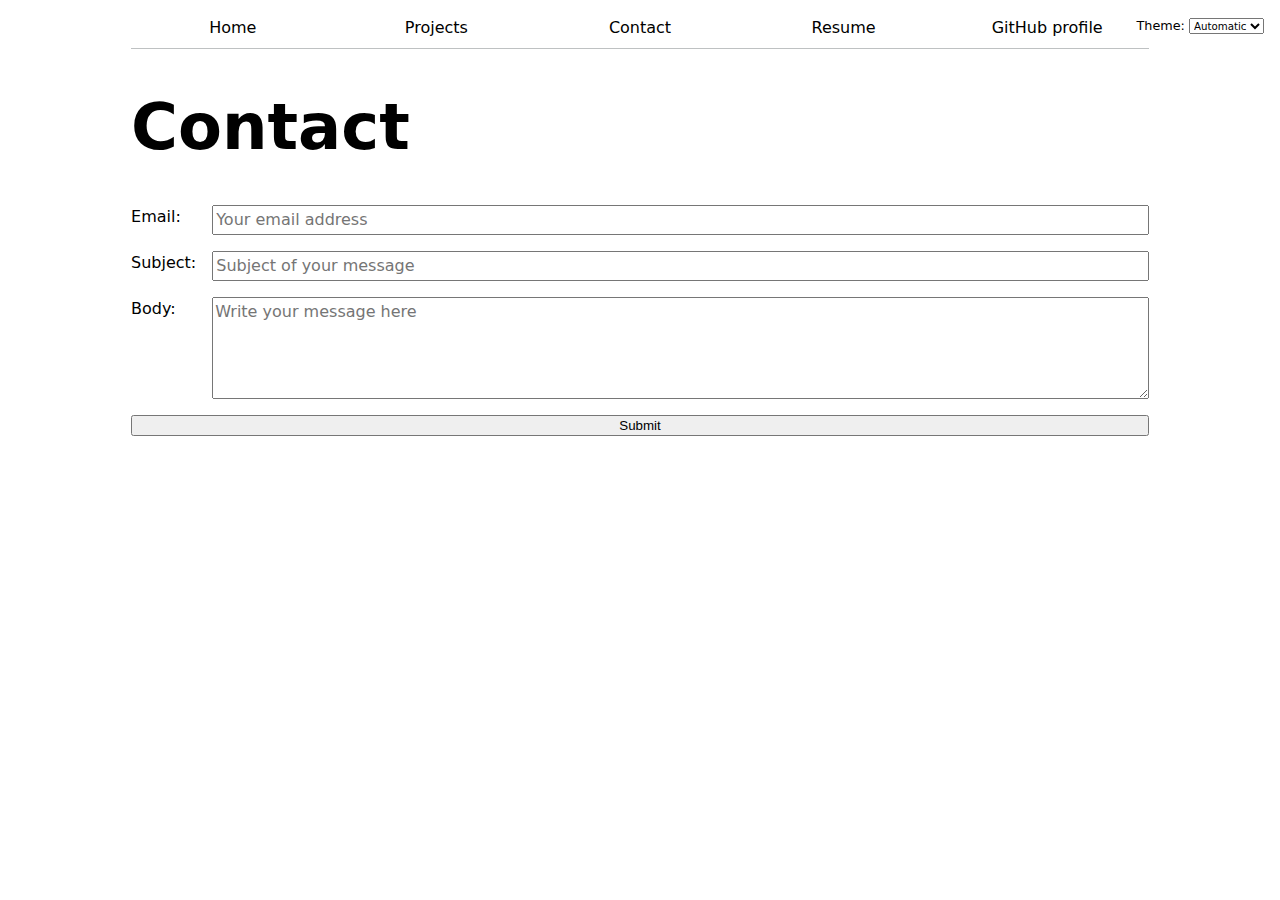
<file: contact/index.html>
<!DOCTYPE html>
<html lang="en">
<head>
    <meta charset="UTF-8">
    <meta name="viewport" content="width=device-width, initial-scale=1.0">
    <title>Son Nguyen: Contact</title>
    <link href="../style.css" rel="stylesheet"/>
    <script src="../global.js" type="module"></script>
</head>
<body>



    <h1>Contact</h1>
    
    <form action="mailto:hpn005@ucsd.edu" method="POST" enctype="text/plain">

        <label>
            Email:
            <input name="email" type="email" required placeholder="Your email address">
        </label>
        
        <label>
            Subject:
            <input name="subject" type="text" required placeholder="Subject of your message">
        </label>
        
        <label>
            Body:
            <textarea name="body" rows="4" cols="50" required placeholder="Write your message here"></textarea>
        </label>        

        <button type="submit">Submit</button>

    </form>
    
</body>
</html>
</file>
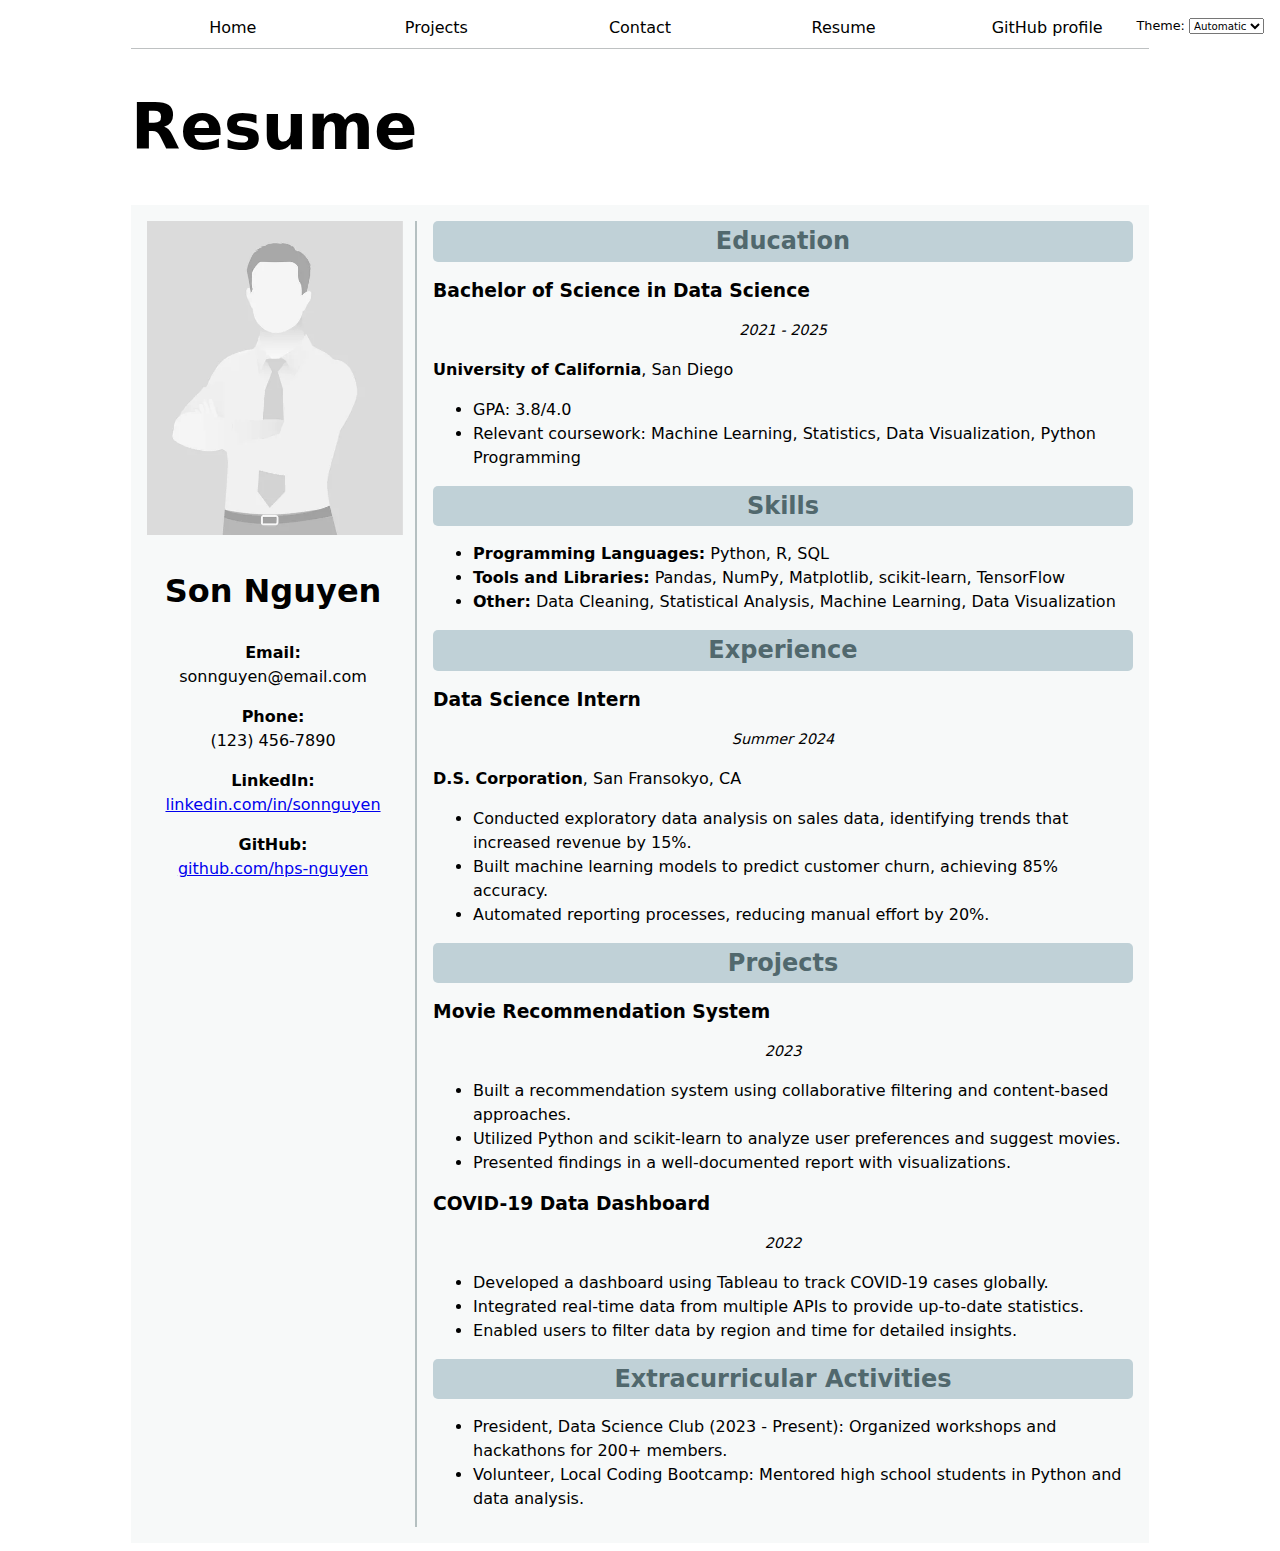
<file: resume/index.html>
<!DOCTYPE html>
<html lang="en">
<head>
    <meta charset="UTF-8">
    <meta name="viewport" content="width=device-width, initial-scale=1.0">
    <title>Son Nguyen: Resume</title>
    <link href="../style.css" rel="stylesheet"/>
    <script src="../global.js" type="module"></script>
</head>
<body>
    


    <h1>Resume</h1>

    <div class="resume">
        <article class="cv_info">
            <img src="../images/cv_image.jpg" alt="CV image" />
            <header>
                <h2>Son Nguyen</h2>
            </header>

            <div>
                <p>
                    <strong>Email:</strong><br>
                    sonnguyen@email.com
                </p>
                <p>
                    <strong>Phone:</strong><br>
                    (123) 456-7890
                </p>
                <p>
                    <strong>LinkedIn:</strong><br>
                    <a href="https://www.linkedin.com/in/sonnguyen" target="_blank">linkedin.com/in/sonnguyen</a>
                </p>
                <p>
                    <strong>GitHub:</strong><br>
                    <a href="https://github.com/hps-nguyen" target="_blank">github.com/hps-nguyen</a>
                </p>
            </div>
            
        </article>
        
        <article>
            <section>
                <header>
                    <h2>Education</h2>
                </header>
                <article>
                    <header>
                        <h3>Bachelor of Science in Data Science</h3>
                    </header>
                    <time>2021 - 2025</time>
                    <p><strong>University of California</strong>, San Diego</p>
                    <ul>
                        <li>GPA: 3.8/4.0</li>
                        <li>Relevant coursework: Machine Learning, Statistics, Data Visualization, Python Programming</li>
                    </ul>
                </article>
            </section>
            
            <section>
                <header>
                    <h2>Skills</h2>
                </header>
                <ul>
                    <li><strong>Programming Languages:</strong> Python, R, SQL</li>
                    <li><strong>Tools and Libraries:</strong> Pandas, NumPy, Matplotlib, scikit-learn, TensorFlow</li>
                    <li><strong>Other:</strong> Data Cleaning, Statistical Analysis, Machine Learning, Data Visualization</li>
                </ul>
            </section>
            
            <section>
                <header>
                    <h2>Experience</h2>
                </header>
                <article>
                    <header>
                        <h3>Data Science Intern</h3>
                    </header>
                    <time>Summer 2024</time>
                    <p><strong>D.S. Corporation</strong>, San Fransokyo, CA</p>
                    <ul>
                        <li>Conducted exploratory data analysis on sales data, identifying trends that increased revenue by 15%.</li>
                        <li>Built machine learning models to predict customer churn, achieving 85% accuracy.</li>
                        <li>Automated reporting processes, reducing manual effort by 20%.</li>
                    </ul>
                </article>
            </section>
            
            <section>
                <header>
                    <h2>Projects</h2>
                </header>
                <article>
                    <header>
                        <h3>Movie Recommendation System</h3>
                    </header>
                    <time>2023</time>
                    <ul>
                        <li>Built a recommendation system using collaborative filtering and content-based approaches.</li>
                        <li>Utilized Python and scikit-learn to analyze user preferences and suggest movies.</li>
                        <li>Presented findings in a well-documented report with visualizations.</li>
                    </ul>
                </article>
                <article>
                    <header>
                        <h3>COVID-19 Data Dashboard</h3>
                    </header>
                    <time>2022</time>
                    <ul>
                        <li>Developed a dashboard using Tableau to track COVID-19 cases globally.</li>
                        <li>Integrated real-time data from multiple APIs to provide up-to-date statistics.</li>
                        <li>Enabled users to filter data by region and time for detailed insights.</li>
                    </ul>
                </article>
            </section>
            
            <section>
                <header>
                    <h2>Extracurricular Activities</h2>
                </header>
                <ul>
                    <li>President, Data Science Club (2023 - Present): Organized workshops and hackathons for 200+ members.</li>
                    <li>Volunteer, Local Coding Bootcamp: Mentored high school students in Python and data analysis.</li>
                </ul>
            </section>
        </article>
        
    </div>

</body>
</html>
</file>
<file: style.css>
:root {
    --color-accent: oklch(65% 7% 215);
    accent-color: var(--color-accent);
    color-scheme: dark;
}

body {
    font: 100%/1.5 system-ui;
    max-width: 100ch;
    margin-inline: max(1em, (100% - 100ch) / 2);
}

.home_image {
    height: auto; 
    max-width: 100%;
}

h1 {
    font-size: 400%;
}

h1, h2, h3, h4, h5, h6 {
    line-height: 1.1;
    text-wrap: balance;
}

nav ul {
    display: contents;
    li {
        display: contents;
    }
}

nav {
    --border-color: oklch(50% 3% 200 / 40%);

    display: flex;
    a {
        flex: 1;
        text-decoration: none;
        color: inherit;
        text-align: center;
        padding: 0.5em;
    }
    margin-bottom: 1.5em;
    border-bottom: 1px solid var(--border-color);
    a.current{
        border-bottom: 0.4em solid oklch(90% 3% 200);
    }
    a:hover {
        border-bottom: 0.4em solid var(--color-accent);
        background-color: color-mix(in oklch, var(--color-accent), canvas 75%);
    }
}

form {
    font: inherit;
    display: grid;
    grid-template-columns: auto 1fr;
    gap: 1em;
    label {
        display: grid;
        grid-template-columns: subgrid;
        grid-column: 1 / -1;
    }
    button {
        grid-column: 1 / -1;
    }
    input, textarea {
        font: inherit;
    }
}


.projects {
    display: grid;
    grid-template-columns: repeat(auto-fill, minmax(15em, 1fr));
    gap: 1.5em 1em;
    article {
        display: grid;
        grid-template-rows: subgrid;
        grid-row: span 3;
        h2 {
            margin: 0;
        }
    }
}


.resume {
    --resume-background-color: oklch(90% 3% 220);
    background-color: color-mix(in oklch, var(--resume-background-color), canvas 80%);

    display: grid;
    grid-template-columns: minmax(0, 270px) minmax(270px, 1fr);
    gap: 1em;
    padding: 1em;

    img {
        width: 16em;
        height: auto;
    }

    section h2 {
        background-color: oklch(85% 5% 220);
        color: oklch(50% 7% 215);
        padding: 0.3em;
        margin: 0;
        border-radius: 5px;
        text-align: center;
    }

    time {
        display: grid;
        place-items: center;
        font-size: 0.9em;
        font-style: italic;
    }

    .cv_info {
        border-right: 2px solid oklch(80% 3% 200);
        padding-right: 1em;
        h2 {
            font-size: 200%;
        }
        div, h2 {
            text-align: center;
            margin: 1em auto;
        }
    }
}

@media (max-width: 600px) {
    .resume {
        grid-template-columns: 1fr;
        grid-template-rows: auto;
        .cv_info {
            border-right: none;
            padding-right: 0;
            border-bottom: 2px solid oklch(80% 3% 200);
            padding-bottom: 1em;
            img {
                display: block; 
                margin: 0 auto; 
            }
        }
    }
}


.color-scheme {
    position: absolute;    
    top: 1rem;
    right: 1rem;
    font-family: inherit;
    font-size: 80%;
    select {
        font-family: inherit;
        font-size: 80%;
    }
}

@media (max-width: 1250px) {
    .color-scheme {
        top: 5rem;
    }
}

#profile-stats {
    display: grid;
    dl {
        display: grid;
        grid-template-columns: repeat(4, 1fr);
        gap: 0.5em;
    }
    dt {
        grid-row: 1;

        font-size: 100%;
        text-align: center;
    }
    dd {
        grid-row: 2;
        font-size: 200%;
        text-align: center;
    }
}
</file>
